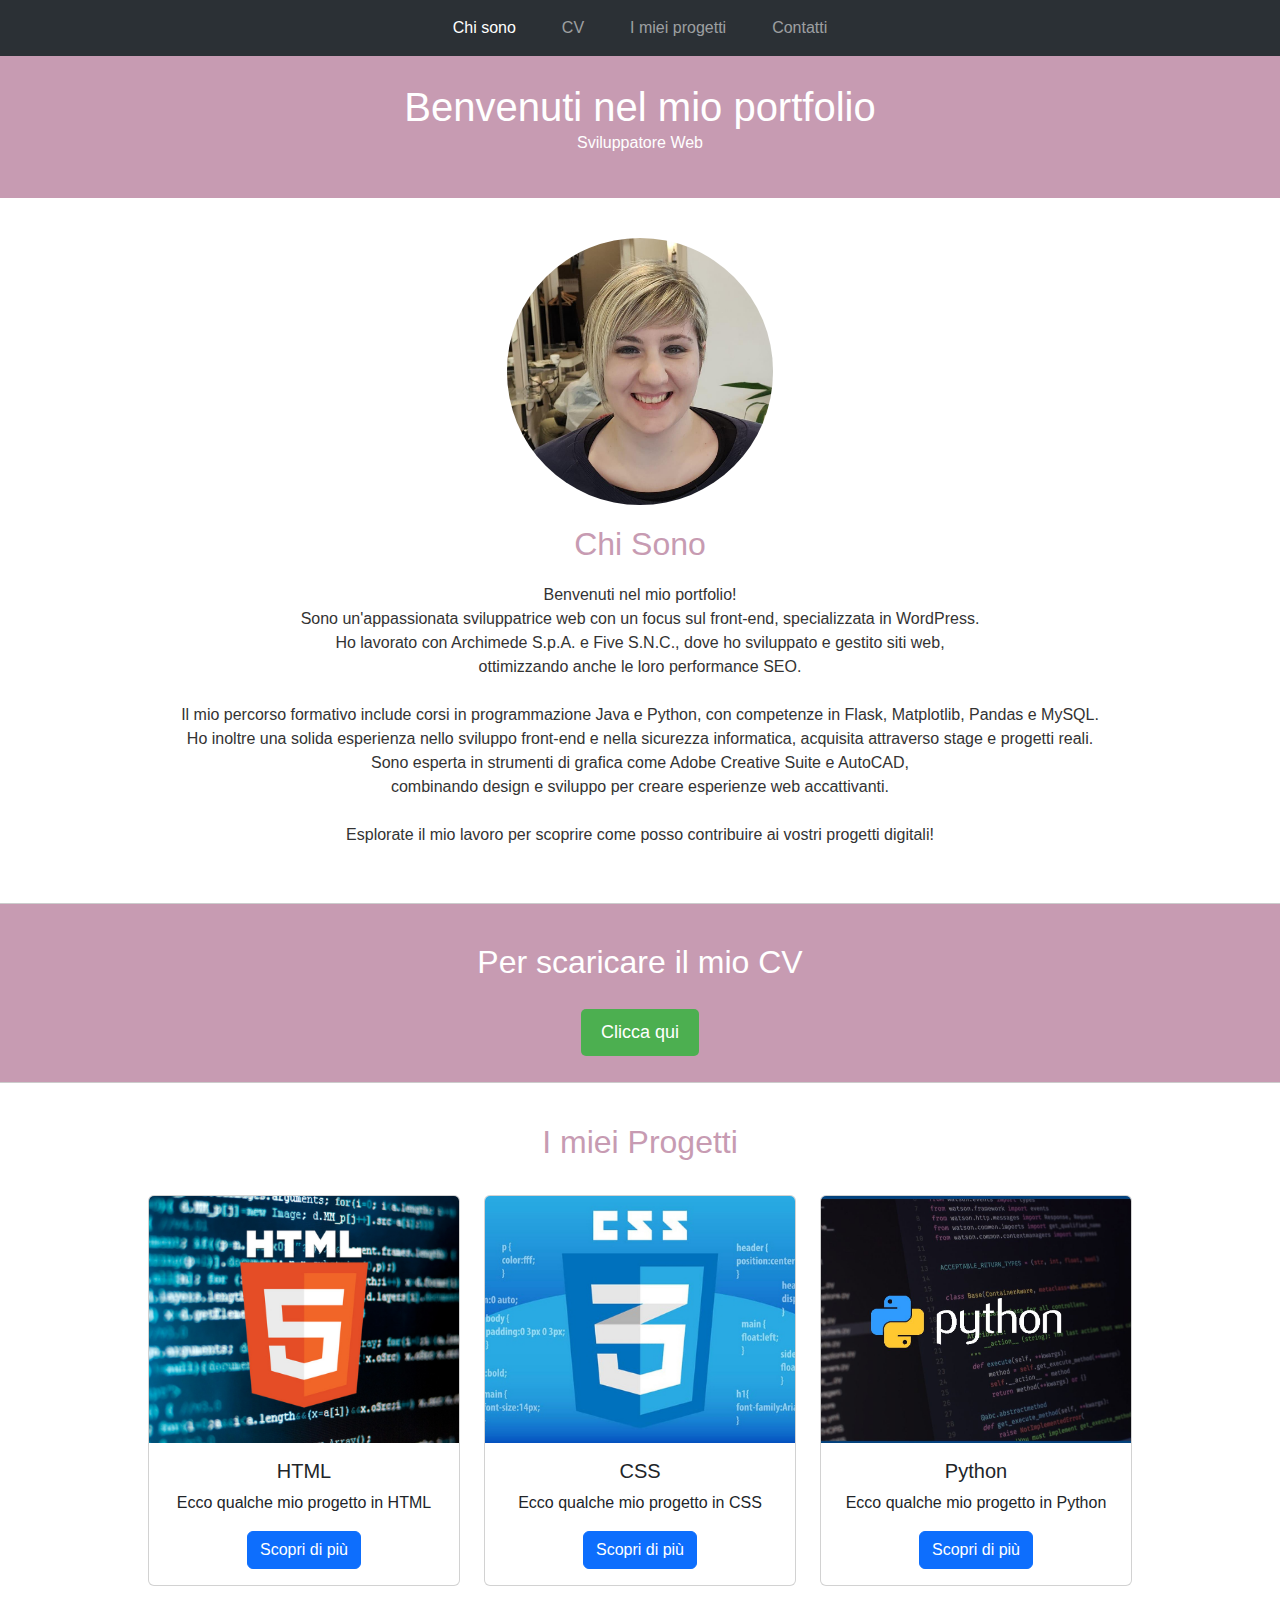
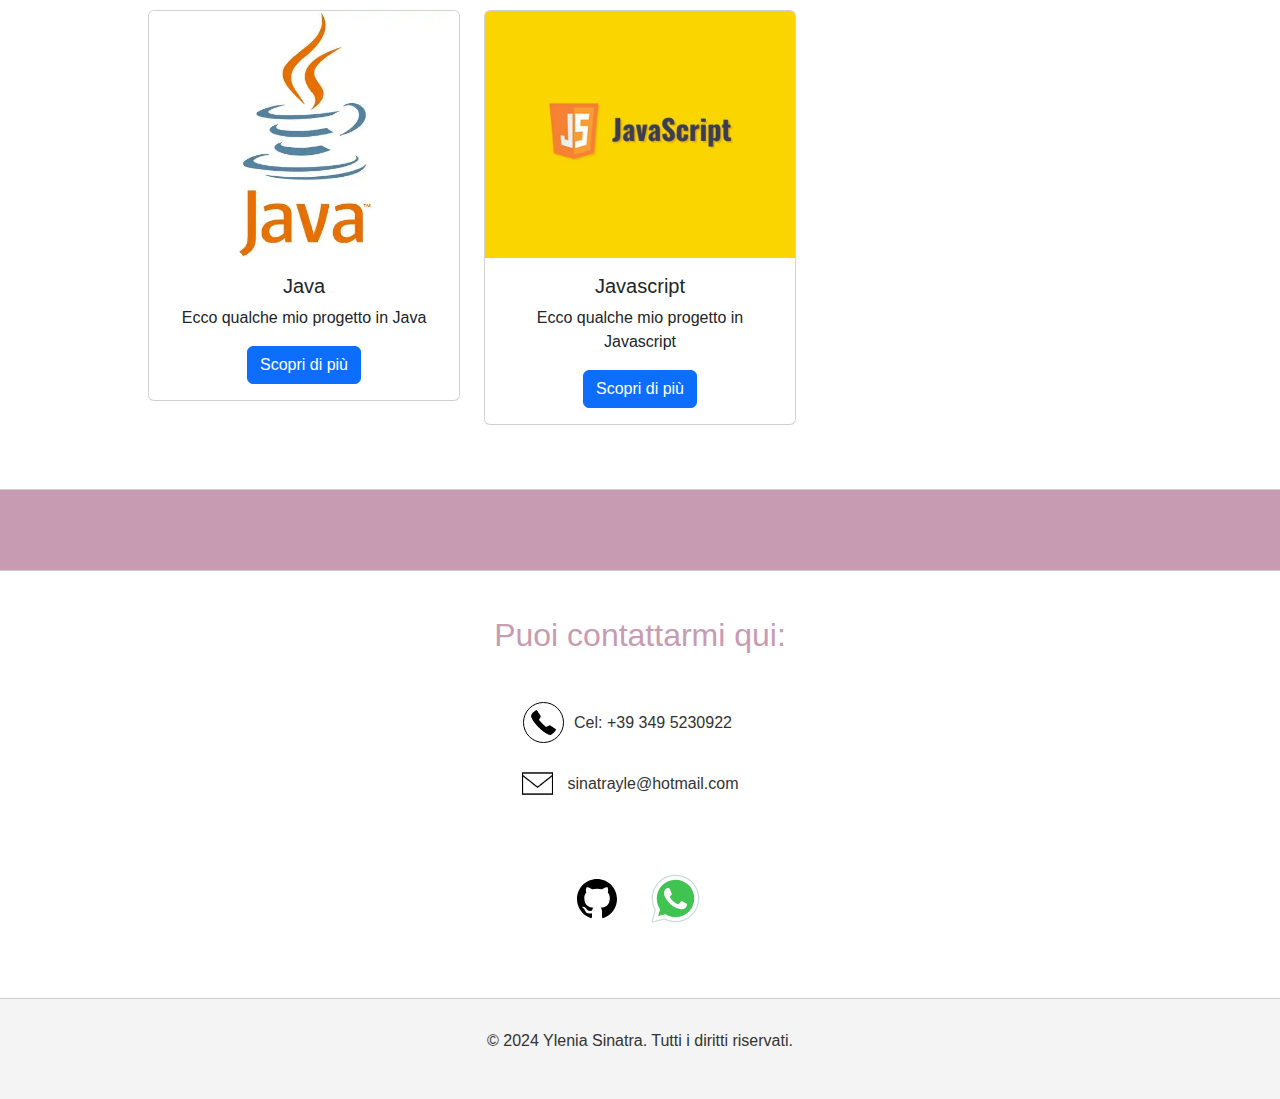
<file: index.html>
<!DOCTYPE html>
<html lang="it">
<head>
    <meta charset="UTF-8">
    <meta name="viewport" content="width=device-width, initial-scale=1.0">
    <title>Portfolio di Ylenia Sinatra</title>
    <link href="https://cdn.jsdelivr.net/npm/bootstrap@5.3.3/dist/css/bootstrap.min.css" rel="stylesheet"
          integrity="sha384-QWTKZyjpPEjISv5WaRU9OFeRpok6YctnYmDr5pNlyT2bRjXh0JMhjY6hW+ALEwIH" crossorigin="anonymous">
    <script src="https://cdn.jsdelivr.net/npm/bootstrap@5.3.3/dist/js/bootstrap.bundle.min.js"
            integrity="sha384-YvpcrYf0tY3lHB60NNkmXc5s9fDVZLESaAA55NDzOxhy9GkcIdslK1eN7N6jIeHz"
            crossorigin="anonymous"></script>
    <link rel="stylesheet" href="style.css">
    <!-- Google Calendar Appointment Scheduling begin -->
    <link href="https://calendar.google.com/calendar/scheduling-button-script.css" rel="stylesheet">
    <script src="https://calendar.google.com/calendar/scheduling-button-script.js" async></script>
    <!-- end Google Calendar Appointment Scheduling -->
    <link rel="stylesheet" href="https://cdnjs.cloudflare.com/ajax/libs/font-awesome/4.7.0/css/font-awesome.min.css">


</head>
<body>

<header>
    <div id="menu">
        <nav class="navbar navbar-expand-lg bg-body-tertiary" data-bs-theme="dark">
            <div class="container-fluid">
                <div class="collapse navbar-collapse" id="navbarSupportedContent">
                    <ul class="navbar-nav mx-auto mb-2 mb-lg-0 justify-content-center">
                        <li class="nav-item">
                            <a class="nav-link active" aria-current="page" href="#about">Chi sono</a>
                        </li>
                        <li class="nav-item">
                            <a class="nav-link" href="#cv">CV</a>
                        </li>
                        <li class="nav-item">
                            <a class="nav-link" href="#projects">I miei progetti</a>
                        </li>
                        <li class="nav-item">
                            <a class="nav-link" href="#prefooter">Contatti</a>
                        </li>
                    </ul>

                </div>
            </div>
        </nav>
    </div>


    <div class="container" id="intestazione">
        <h1>Benvenuti nel mio portfolio</h1>
        <p>Sviluppatore Web</p>
    </div>
</header>

<section id="about">
    <div class="container">
        <div id="foto" class="child">
            <img src="static/foto facebook.jpg"/>
        </div>
        <div id="descrizione" class="child">
            <h2>Chi Sono</h2>
            <p>Benvenuti nel mio portfolio!<br> Sono un'appassionata sviluppatrice web con un focus sul front-end,
                specializzata in WordPress.<br> Ho lavorato con Archimede S.p.A. e Five S.N.C., dove ho sviluppato e
                gestito siti web,<br>
                ottimizzando anche le loro performance SEO.<br>
                <br>
                Il mio percorso formativo include corsi in programmazione Java e Python, con competenze in Flask,
                Matplotlib, Pandas e MySQL.<br>
                Ho inoltre una solida esperienza nello sviluppo front-end e nella sicurezza informatica, acquisita
                attraverso stage e progetti reali.<br>
                Sono esperta in strumenti di grafica come Adobe Creative Suite e AutoCAD,<br> combinando design e
                sviluppo per creare esperienze web accattivanti.<br>
                <br>
                Esplorate il mio lavoro per scoprire come posso contribuire ai vostri progetti digitali!</p>
        </div>
    </div>
</section>

<section id="cv">
    <div><h2>Per scaricare il mio CV</h2>
        <a
                href="static/CV%20Sinatra%20Ylenia.pdf"
                download="CV_Sinatra_Ylenia.pdf"
                class="download-button"
        >Clicca qui</a
        ></div>
</section>

<section id="projects">
    <div class="container">
        <h2 class="text-center">I miei Progetti</h2>
        <div class="row">
            <div class="col-md-4"> <!-- Colonna per dispositivi medi e superiori -->
                <div class="card mb-4" style="width: 100%;">
                    <img src="static/html5(1).jpg" class="card-img-top" alt="...">
                    <div class="card-body text-center">
                        <h5 class="card-title">HTML</h5>
                        <p class="card-text">Ecco qualche mio progetto in HTML</p>
                        <a href="#" class="btn btn-primary">Scopri di più</a>
                    </div>
                </div>
            </div>
            <div class="col-md-4"> <!-- Colonna per dispositivi medi e superiori -->
                <div class="card mb-4" style="width: 100%;">
                    <img src="static/css.jpg" class="card-img-top" alt="...">
                    <div class="card-body text-center">
                        <h5 class="card-title">CSS</h5>
                        <p class="card-text">Ecco qualche mio progetto in CSS</p>
                        <a href="#" class="btn btn-primary">Scopri di più</a>
                    </div>
                </div>
            </div>
            <div class="col-md-4"> <!-- Colonna per dispositivi medi e superiori -->
                <div class="card mb-4" style="width: 100%;">
                    <img src="static/linguaggio%20python.jpg" class="card-img-top" alt="...">
                    <div class="card-body text-center">
                        <h5 class="card-title">Python</h5>
                        <p class="card-text">Ecco qualche mio progetto in Python</p>
                        <a href="#" class="btn btn-primary">Scopri di più</a>
                    </div>
                </div>
            </div>            <div class="col-md-4"> <!-- Colonna per dispositivi medi e superiori -->
                <div class="card mb-4" style="width: 100%;">
                    <img src="static/java.jpg" class="card-img-top" alt="...">
                    <div class="card-body text-center">
                        <h5 class="card-title">Java</h5>
                        <p class="card-text">Ecco qualche mio progetto in Java</p>
                        <a href="#" class="btn btn-primary">Scopri di più</a>
                    </div>
                </div>
            </div>
            <div class="col-md-4"> <!-- Colonna per dispositivi medi e superiori -->
                <div class="card mb-4" style="width: 100%;">
                    <img src="static/java-script.jpg" class="card-img-top" alt="...">
                    <div class="card-body text-center">
                        <h5 class="card-title">Javascript</h5>
                        <p class="card-text">Ecco qualche mio progetto in Javascript</p>
                        <a href="#" class="btn btn-primary">Scopri di più</a>
                    </div>
                </div>
            </div>
        </div>
    </div>
</section>

<section id="bottoneCalendario">
    <div class="container">

        <script>
            (function () {
                var target = document.currentScript;
                window.addEventListener('load', function () {
                    calendar.schedulingButton.load({
                        url: 'https://calendar.google.com/calendar/appointments/schedules/AcZssZ01inucVd09Gp28ZjZwUno1qOOVdNdl0jmcJ--6XGRSA1ryxWzpAvzKCHmW1KC8mUPlUJt3VCd4?gv=true',
                        color: '#039BE5',
                        label: 'Fissa un appuntamento',
                        target,
                    });
                });
            })();
        </script>
    </div>

</section>
<section>
    <div id="prefooter">
        <div id="contatti">
            <h2>Puoi contattarmi qui:</h2>
            <div id="recapiti">
                <div class="contatto" id="cell">
                    <a href="tel:+393495230922">
                        <img src="static/icons8-telefono-50.png"
                             alt="telefono"
                             class="imageborder"
                        />
                        <p>Cel: +39 349 5230922</p>
                    </a>
                </div>
                <div class="contatto" id="email">
                    <a href="mailto:sinatrayle@hotmail.com">
                        <img src="static/icons8-nuovo-messaggio-50.png" alt="email"/>
                        <p>sinatrayle@hotmail.com</p>
                    </a>
                </div>
            </div>
        </div>

        <div id="icone">

            <div class="singolaIcona">
                <a href="https://github.com/yle444" target="_blank"><img src="static/github.svg" alt="icona github"/></a>
            </div>
            <div class="singolaIcona">
                <a href="https://wa.me/393495230922" target="_blank"><img src="static/icons8-whatsapp.svg" alt="icona whatsapp" id="iconaWhatsapp"/></a>
            </div>
        </div>
    </div>
</section>


<footer>
    <div class="container">
        <p>© 2024 Ylenia Sinatra. Tutti i diritti riservati.</p>
    </div>
</footer>
</body>
</html>
</file>
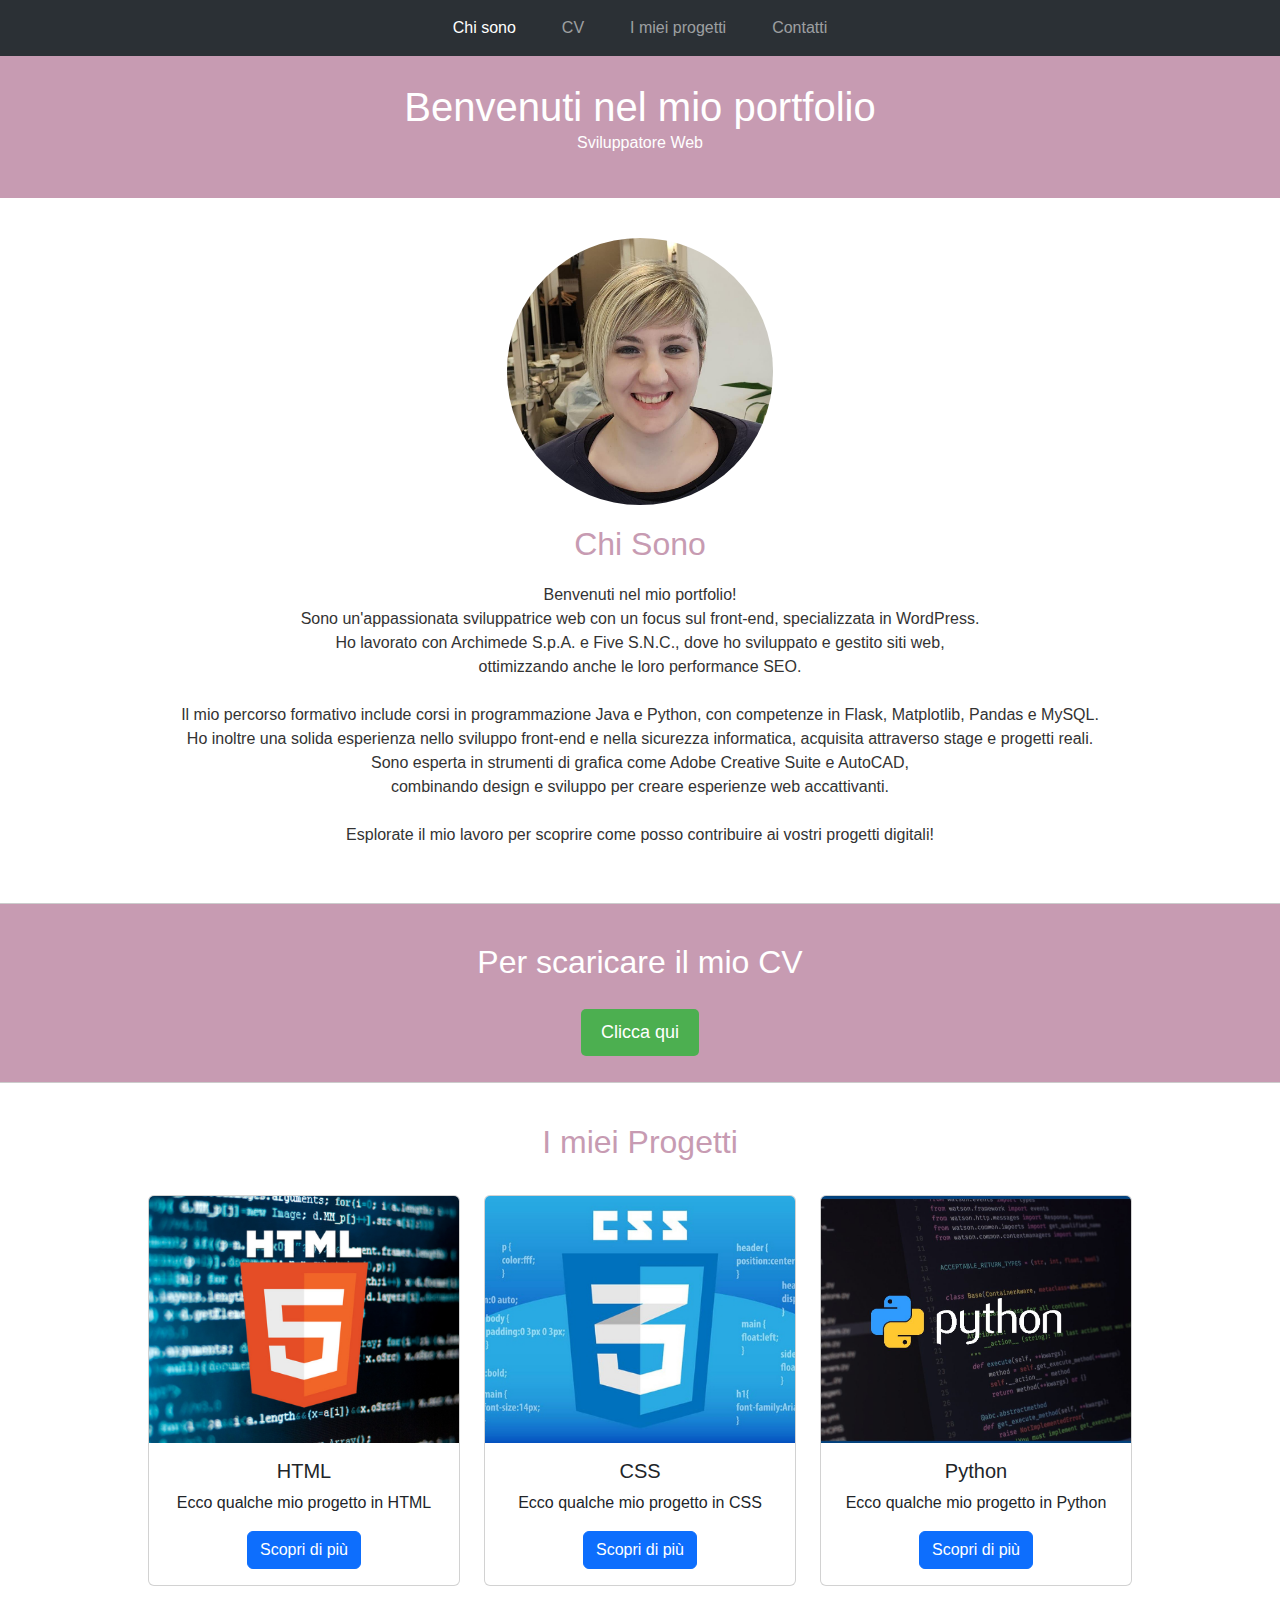
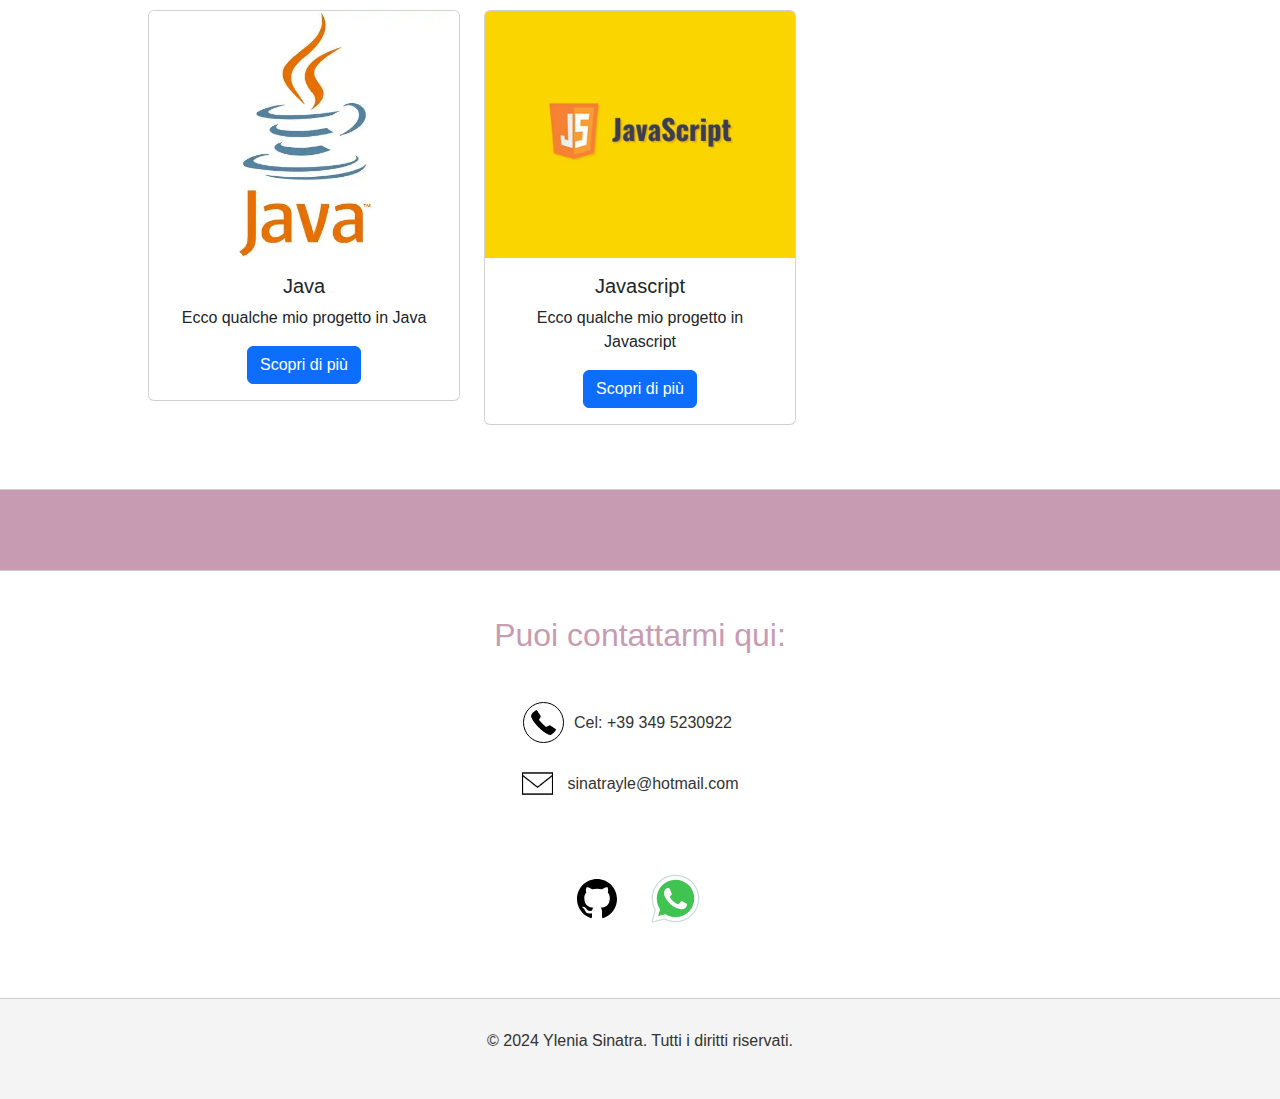
<file: portfolio.html>
<!DOCTYPE html>
<html lang="it">
<head>
    <meta charset="UTF-8">
    <meta name="viewport" content="width=device-width, initial-scale=1.0">
    <title>Portfolio di Ylenia Sinatra</title>
    <link href="https://cdn.jsdelivr.net/npm/bootstrap@5.3.3/dist/css/bootstrap.min.css" rel="stylesheet"
          integrity="sha384-QWTKZyjpPEjISv5WaRU9OFeRpok6YctnYmDr5pNlyT2bRjXh0JMhjY6hW+ALEwIH" crossorigin="anonymous">
    <script src="https://cdn.jsdelivr.net/npm/bootstrap@5.3.3/dist/js/bootstrap.bundle.min.js"
            integrity="sha384-YvpcrYf0tY3lHB60NNkmXc5s9fDVZLESaAA55NDzOxhy9GkcIdslK1eN7N6jIeHz"
            crossorigin="anonymous"></script>
    <link rel="stylesheet" href="style.css">
    <!-- Google Calendar Appointment Scheduling begin -->
    <link href="https://calendar.google.com/calendar/scheduling-button-script.css" rel="stylesheet">
    <script src="https://calendar.google.com/calendar/scheduling-button-script.js" async></script>
    <!-- end Google Calendar Appointment Scheduling -->
    <link rel="stylesheet" href="https://cdnjs.cloudflare.com/ajax/libs/font-awesome/4.7.0/css/font-awesome.min.css">


</head>
<body>

<header>
    <div id="menu">
        <nav class="navbar navbar-expand-lg bg-body-tertiary" data-bs-theme="dark">
            <div class="container-fluid">
                <div class="collapse navbar-collapse" id="navbarSupportedContent">
                    <ul class="navbar-nav mx-auto mb-2 mb-lg-0 justify-content-center">
                        <li class="nav-item">
                            <a class="nav-link active" aria-current="page" href="#about">Chi sono</a>
                        </li>
                        <li class="nav-item">
                            <a class="nav-link" href="#cv">CV</a>
                        </li>
                        <li class="nav-item">
                            <a class="nav-link" href="#projects">I miei progetti</a>
                        </li>
                        <li class="nav-item">
                            <a class="nav-link" href="#prefooter">Contatti</a>
                        </li>
                    </ul>

                </div>
            </div>
        </nav>
    </div>


    <div class="container" id="intestazione">
        <h1>Benvenuti nel mio portfolio</h1>
        <p>Sviluppatore Web</p>
    </div>
</header>

<section id="about">
    <div class="container">
        <div id="foto" class="child">
            <img src="static/foto facebook.jpg"/>
        </div>
        <div id="descrizione" class="child">
            <h2>Chi Sono</h2>
            <p>Benvenuti nel mio portfolio!<br> Sono un'appassionata sviluppatrice web con un focus sul front-end,
                specializzata in WordPress.<br> Ho lavorato con Archimede S.p.A. e Five S.N.C., dove ho sviluppato e
                gestito siti web,<br>
                ottimizzando anche le loro performance SEO.<br>
                <br>
                Il mio percorso formativo include corsi in programmazione Java e Python, con competenze in Flask,
                Matplotlib, Pandas e MySQL.<br>
                Ho inoltre una solida esperienza nello sviluppo front-end e nella sicurezza informatica, acquisita
                attraverso stage e progetti reali.<br>
                Sono esperta in strumenti di grafica come Adobe Creative Suite e AutoCAD,<br> combinando design e
                sviluppo per creare esperienze web accattivanti.<br>
                <br>
                Esplorate il mio lavoro per scoprire come posso contribuire ai vostri progetti digitali!</p>
        </div>
    </div>
</section>

<section id="cv">
    <div><h2>Per scaricare il mio CV</h2>
        <a
                href="static/CV%20Sinatra%20Ylenia.pdf"
                download="CV_Sinatra_Ylenia.pdf"
                class="download-button"
        >Clicca qui</a
        ></div>
</section>

<section id="projects">
    <div class="container">
        <h2 class="text-center">I miei Progetti</h2>
        <div class="row">
            <div class="col-md-4"> <!-- Colonna per dispositivi medi e superiori -->
                <div class="card mb-4" style="width: 100%;">
                    <img src="static/html5(1).jpg" class="card-img-top" alt="...">
                    <div class="card-body text-center">
                        <h5 class="card-title">HTML</h5>
                        <p class="card-text">Ecco qualche mio progetto in HTML</p>
                        <a href="#" class="btn btn-primary">Scopri di più</a>
                    </div>
                </div>
            </div>
            <div class="col-md-4"> <!-- Colonna per dispositivi medi e superiori -->
                <div class="card mb-4" style="width: 100%;">
                    <img src="static/css.jpg" class="card-img-top" alt="...">
                    <div class="card-body text-center">
                        <h5 class="card-title">CSS</h5>
                        <p class="card-text">Ecco qualche mio progetto in CSS</p>
                        <a href="#" class="btn btn-primary">Scopri di più</a>
                    </div>
                </div>
            </div>
            <div class="col-md-4"> <!-- Colonna per dispositivi medi e superiori -->
                <div class="card mb-4" style="width: 100%;">
                    <img src="static/linguaggio%20python.jpg" class="card-img-top" alt="...">
                    <div class="card-body text-center">
                        <h5 class="card-title">Python</h5>
                        <p class="card-text">Ecco qualche mio progetto in Python</p>
                        <a href="#" class="btn btn-primary">Scopri di più</a>
                    </div>
                </div>
            </div>            <div class="col-md-4"> <!-- Colonna per dispositivi medi e superiori -->
                <div class="card mb-4" style="width: 100%;">
                    <img src="static/java.jpg" class="card-img-top" alt="...">
                    <div class="card-body text-center">
                        <h5 class="card-title">Java</h5>
                        <p class="card-text">Ecco qualche mio progetto in Java</p>
                        <a href="#" class="btn btn-primary">Scopri di più</a>
                    </div>
                </div>
            </div>
            <div class="col-md-4"> <!-- Colonna per dispositivi medi e superiori -->
                <div class="card mb-4" style="width: 100%;">
                    <img src="static/java-script.jpg" class="card-img-top" alt="...">
                    <div class="card-body text-center">
                        <h5 class="card-title">Javascript</h5>
                        <p class="card-text">Ecco qualche mio progetto in Javascript</p>
                        <a href="#" class="btn btn-primary">Scopri di più</a>
                    </div>
                </div>
            </div>
        </div>
    </div>
</section>

<section id="bottoneCalendario">
    <div class="container">

        <script>
            (function () {
                var target = document.currentScript;
                window.addEventListener('load', function () {
                    calendar.schedulingButton.load({
                        url: 'https://calendar.google.com/calendar/appointments/schedules/AcZssZ01inucVd09Gp28ZjZwUno1qOOVdNdl0jmcJ--6XGRSA1ryxWzpAvzKCHmW1KC8mUPlUJt3VCd4?gv=true',
                        color: '#039BE5',
                        label: 'Fissa un appuntamento',
                        target,
                    });
                });
            })();
        </script>
    </div>

</section>
<section>
    <div id="prefooter">
        <div id="contatti">
            <h2>Puoi contattarmi qui:</h2>
            <div id="recapiti">
                <div class="contatto" id="cell">
                    <a href="tel:+393495230922">
                        <img src="static/icons8-telefono-50.png"
                             alt="telefono"
                             class="imageborder"
                        />
                        <p>Cel: +39 349 5230922</p>
                    </a>
                </div>
                <div class="contatto" id="email">
                    <a href="mailto:sinatrayle@hotmail.com">
                        <img src="static/icons8-nuovo-messaggio-50.png" alt="email"/>
                        <p>sinatrayle@hotmail.com</p>
                    </a>
                </div>
            </div>
        </div>

        <div id="icone">

            <div class="singolaIcona">
                <a href="https://github.com/yle444" target="_blank"><img src="static/github.svg" alt="icona github"/></a>
            </div>
            <div class="singolaIcona">
                <a href="https://wa.me/393495230922" target="_blank"><img src="static/icons8-whatsapp.svg" alt="icona whatsapp" id="iconaWhatsapp"/></a>
            </div>
        </div>
    </div>
</section>


<footer>
    <div class="container">
        <p>© 2024 Ylenia Sinatra. Tutti i diritti riservati.</p>
    </div>
</footer>
</body>
</html>
</file>
<file: style.css>
body {
    font-family: Arial, sans-serif;
    margin: 0;
    padding: 0;
    color: #333;
}

.navbar-nav {
    display: flex;
    justify-content: center; /* Centra le voci */
    flex-wrap: wrap; /* Permette di andare a capo se necessario */
}

.nav-item {
    margin: 0 15px; /* Margine tra gli elementi */
}

/*stile menu hamburger*/
.hamburger {
    display: none;
}

.container {
    width: 80%;
    max-width: 1200px;
    margin: auto;
    padding: 20px;
}

#intestazione {
    padding: 27px;
}

header {
    background-color: #c79bb2;
    color: white;

    text-align: center;
}

h1 {
    margin: 0;
}

section {
    padding: 20px 0;
    border-bottom: 1px solid #ccc;
}

h2 {
    color: #c79bb2;
}

.child {

    text-align: center;

}


#foto img {
    width: 27%;
    border-radius: 258px;
}

#descrizione h2 {

    margin: 20px;
}

/*sezione curriculum*/
#cv {
    padding: 3% 0 2% 0;
    text-align: center;
    background-color: #c79bb2;
}

#cv h2 {
    color: white;

}

.card-img-top {
    height: 247px;
    object-fit: cover;
}


/* Aggiungi queste regole al tuo CSS esistente */

/* Stile del pulsante di download */
.download-button {
    display: inline-block;
    padding: 10px 20px;
    font-size: 18px;
    color: #fff;
    background-color: #4caf50; /* Colore di sfondo verde */
    text-align: center;
    text-decoration: none;
    border-radius: 5px;
    margin-top: 20px;
    transition: background-color 0.3s;
}

.download-button:hover {
    background-color: #45a049; /* Colore di sfondo quando il pulsante Ã¨ hover */
}

.project {
    margin: 20px 0;
    padding: 10px;
    border: 1px solid #ccc;
    border-radius: 5px;
}

#projects h2 {
    margin-bottom: 34px;
}

.project h3 {
    margin: 0;
}

.project a {
    text-decoration: none;
    color: #c79bb2;
}

#bottoneCalendario {
    text-align: center;
    background-color: #c79bb2;
}


#prefooter {

    display: flex;
    flex-direction: column;
    justify-content: center;
    align-items: center;
    padding: 25px;
}

#recapiti {
    padding: 40px 0;
    display: flex;
    flex-direction: column;
    align-items: center;
}

#contatti {
    display: flex;
    flex-direction: column;
    align-items: center;
    text-align: center;
}

.contatto {
    display: flex;
    flex-direction: row;
    align-items: center;

}

.contatto a {
    display: flex;
    flex-direction: row;
    align-items: center;
    text-decoration: none;
    color: inherit;
}


.contatto img {
    width: 41px;
    padding: 5px;
}

.contatto p {
    margin: 0;
    padding-left: 10px;
}

.imageborder {
    border: 1px solid #000;
    border-radius: 25px;
    padding: 5px;
}

#cell a {
    padding-right: 25px;
    margin-bottom: 20px;
}

#email a {
    padding-right: 25px;
}

#form {
    display: flex; /*applico la proprietÃ  display flex al contenitore*/
    flex-direction: column; /*gli elementi al suo interno saranno visualizzata in colonna dall'alto verso il basso*/
    justify-content: center; /*allineati orizzontalmente al centro */
    align-items: center; /*allineati verticalmente al centro */
    padding: 15px 0;
}

.campi {
    padding-bottom: 10px;
    flex-direction: column;
    /* width: 250px;  */
    justify-content: center;
}

input {
    width: 500px;
    height: 40px;
    font-size: 16px;
}

#note {
    height: 124px;
    width: 500px;
    font-size: 16px;
}


#icone {
    display: flex;
    flex-direction: row;
    justify-content: center;
    align-items: center;
    padding: 11px;
}

.singolaIcona {
    padding: 15px;
}

.singolaIcona img {
    width: 40px;
}


#bottone {
    text-align: center;
}
 #iconaWhatsapp{
         width: 57px;
 }


footer {
    text-align: center;
    padding: 10px 0;
    background-color: #f4f4f4;
}
</file>
